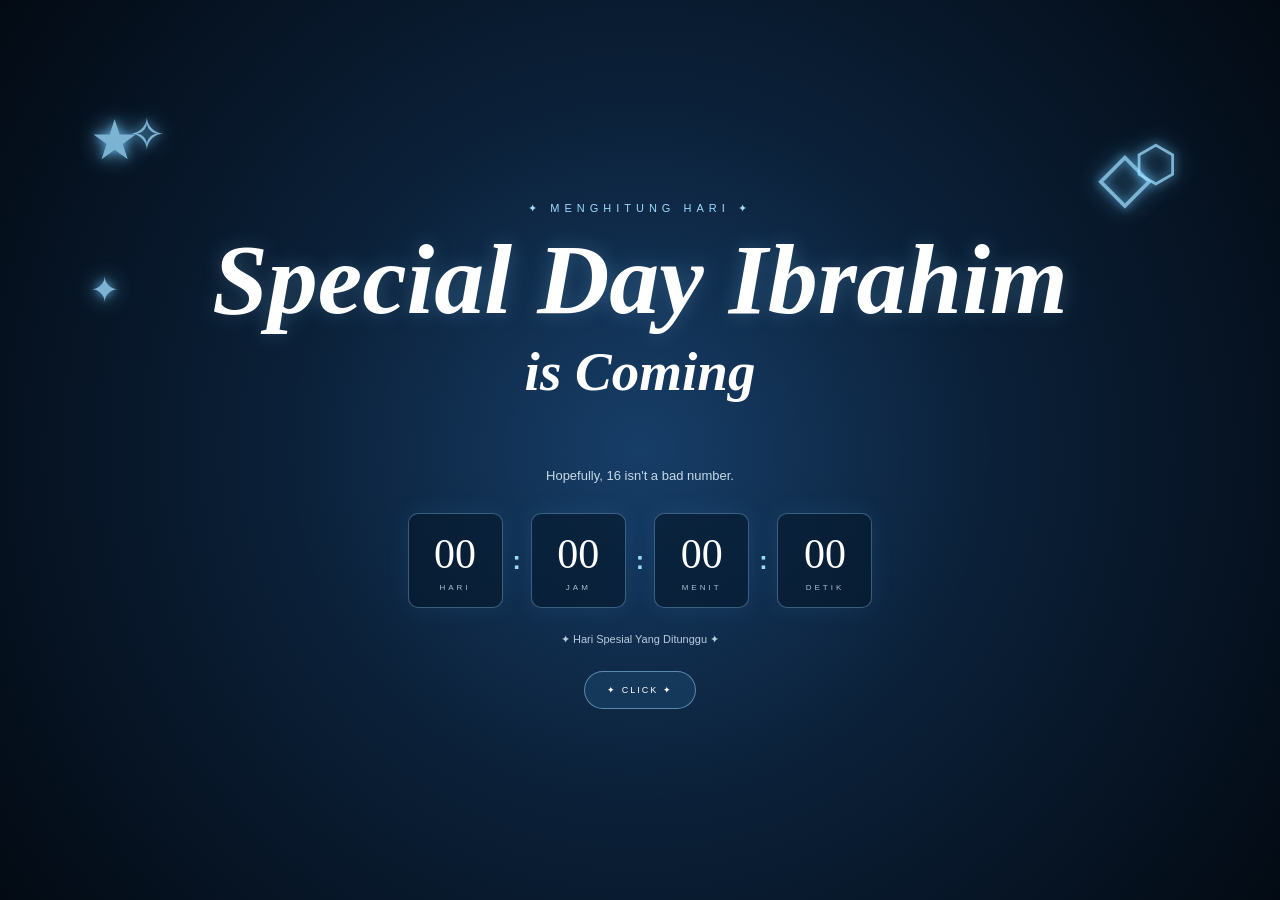
<file: index.html>
<!DOCTYPE html>
<html lang="id">

<head>
    <meta charset="UTF-8">

    <meta name="viewport"
          content="width=device-width, initial-scale=1.0">

    <title>
        HBD
    </title>

    <link rel="stylesheet" href="style.css">
</head>

<audio id="bgMusic" loop>
    <source src="lagu.mp3" type="audio/mpeg">
</audio>

<body>

    <div class="decorations">
        <span class="star">★</span>
        <span class="cube">◇</span>
        <span class="star star2">✦</span>
        <span class="cube cube2">⬡</span>
        <span class="star star3">✧</span>
    </div>

    <section class="page active" id="home">
        <p class="small-title">
            ✦ MENGHITUNG HARI ✦
        </p>
        <h1>
           Special Day Ibrahim
        </h1>

        <h2>
            is Coming
        </h2>
        <p class="subtitle">
           Hopefully, 16 isn't a bad number.
        </p>

        <div class="countdown">
            <div class="time">
                <span id="days">
                    00
                </span>
                <small>
                    HARI
                </small>
            </div>
            <b>:</b>
            <div class="time">
                <span id="hours">
                    00
                </span>
                <small>
                    JAM
                </small>
            </div>
            <b>:</b>
            <div class="time">
                <span id="minutes">
                    00
                </span>
                <small>
                    MENIT
                </small>
            </div>
            <b>:</b>

            <div class="time">
                <span id="seconds">
                    00
                </span>
                <small>
                    DETIK
                </small>
            </div>
        </div>

        <p class="note">
            ✦ Hari Spesial Yang Ditunggu ✦
        </p>
        <button onclick="startMusic(); nextPage('message')">
         ✦ CLICK ✦
        </button>

    </section>

    <section class="page" id="message">
        <p class="small-title">
            ✦ FOR YOU ✦
        </p>
        <h1>
            Happy Birtday
        </h1>
        <div class="letter">
            <h3>
                A new chapter, new hope. ✦
            </h3>
            <p>
                Today isn't just about getting older,
                but about everything you've been through to reach this point.
            </p>

            <p>
               There are things that are fun, things that are exhausting,
               and also little things that eventually become memories.
            </p>

            <p>
                And somehow, I'm still here.✦
            </p>

            <p>
                — 16, and just getting started.
            </p>

        </div>


        <button onclick="nextPage('gallery')">
            ✦ CLICK ✦
        </button>

    </section>

    <section class="page" id="gallery">


        <p class="small-title">
            ✦ A SPECIAL MEMORY ✦
        </p>

        <h1>

            His Best Moment

        </h1>


        <div class="gallery">

            <div class="photo">
                <img src="foto1.jpeg">
            </div>

            <div class="photo">
                <img src="foto2.jpeg">
            </div>

            <div class="photo">
                <img src="foto3.jpeg">
            </div>

            <div class="photo">
                <img src="foto4.jpeg">
            </div>

            <div class="photo">
                <img src="foto5.jpeg">
            </div>

            <div class="photo">
                <img src="foto6.jpeg">
            </div>

        </div>


        <button onclick="nextPage('video')">
            ✦ CLICK ✦
        </button>

    </section>

   <!-- HALAMAN FOTO MELEDAK -->
<section class="page" id="video">

  <h1>✦ Buka Kotaknya ✦</h1>
  <p class="subtitle">OPEN</p>

  <div class="photo-explosion">

    <!-- FOTO-FOTO YANG AKAN KELUAR -->
    <div class="explosion-photos">

      <img src="foto7.jpeg" class="explode-photo photo-7">
      <img src="foto8.jpeg" class="explode-photo photo-8">
      <img src="foto9.jpeg" class="explode-photo photo-9">
      <img src="foto10.jpeg" class="explode-photo photo-10">
      <img src="foto11.jpeg" class="explode-photo photo-11">
      <img src="foto12.jpeg" class="explode-photo photo-12">
      <img src="foto13.jpeg" class="explode-photo photo-13">
      <img src="foto14.jpeg" class="explode-photo photo-14">
      <img src="foto15.jpeg" class="explode-photo photo-15">
      <img src="foto16.jpeg" class="explode-photo photo-16">
      <img src="foto17.jpeg" class="explode-photo photo-17">
      <img src="foto18.jpeg" class="explode-photo photo-18">
      <img src="foto19.jpeg" class="explode-photo photo-19">

    </div>

    <!-- KOTAK -->
    <div class="gift-box" onclick="explodePhotos()">

      <div class="box-lid"></div>

      <div class="box-body">
        <div class="box-ribbon"></div>
      </div>

      <div class="box-bow">
        ✦
      </div>

    </div>

    <!-- TEKS SETELAH DIBUKA -->
    <p class="box-text">
      ✦ Memories ✦
    </p>

  </div>

  <button onclick="nextPage('message')">
    ✦ Kembali ✦
  </button>

</section>

    <script src="script.js"></script>

</body>

</html>
</file>
<file: style.css>
* {
    box-sizing: border-box;
}


body {

    margin: 0;

    min-height: 100vh;

    color: white;

    font-family: Arial, sans-serif;

    background:
        radial-gradient(
            circle at center,
            #173e68 0%,
            #0b2038 45%,
            #030a13 100%
        );

    overflow-x: hidden;

}


/* =========================
   DEKORASI
========================= */

.decorations span {

    position: fixed;

    color: #9bdcff;

    text-shadow:
        0 0 10px #72caff,
        0 0 25px #72caff;

    opacity: 0.8;

    pointer-events: none;

    animation:
        floating 4s ease-in-out infinite;

}


.star {

    font-size: 55px;

    top: 12%;

    left: 7%;

}


.star2 {

    font-size: 35px;

    top: 30%;

    right: 8%;

    animation-delay: 1s;

}


.star3 {

    font-size: 45px;

    bottom: 12%;

    left: 10%;

    animation-delay: 2s;

}


.cube {

    font-size: 70px;

    top: 15%;

    right: 10%;

    animation-delay: 1.5s;

}


.cube2 {

    font-size: 50px;

    bottom: 15%;

    right: 8%;

    animation-delay: 2.5s;

}


@keyframes floating {

    0% {

        transform:
            translateY(0px)
            rotate(0deg);

    }

    50% {

        transform:
            translateY(-15px)
            rotate(8deg);

    }

    100% {

        transform:
            translateY(0px)
            rotate(0deg);

    }

}


/* =========================
   HALAMAN
========================= */

.page {

    min-height: 100vh;

    width: 100%;

    padding:
        60px
        7%;

    display: none;

    flex-direction: column;

    justify-content: center;

    align-items: center;

    text-align: center;

    animation:
        muncul 0.7s ease;

}


.page.active {

    display: flex;

}


@keyframes muncul {

    from {

        opacity: 0;

        transform:
            translateY(25px);

    }

    to {

        opacity: 1;

        transform:
            translateY(0);

    }

}


/* =========================
   TEXT
========================= */

.small-title {

    color: #9bdcff;

    font-size: 11px;

    letter-spacing: 5px;

    margin-bottom: 15px;

}


h1 {

    margin: 0;

    font-family: Georgia, serif;

    font-style: italic;

    font-size:
        clamp(
            55px,
            9vw,
            100px
        );

    line-height: 1;

    text-shadow:
        0 0 20px
        rgba(
            130,
            210,
            255,
            0.25
        );

}


h2 {

    margin-top: 10px;

    font-family: Georgia, serif;

    font-style: italic;

    font-size: 55px;

}


.subtitle {

    color: #c7d9e8;

    font-size: 13px;

    margin:
        20px
        0
        30px;

}


/* =========================
   COUNTDOWN
========================= */

.countdown {

    display: flex;

    align-items: center;

    gap: 10px;

}


.time {

    width: 95px;

    height: 95px;

    display: flex;

    flex-direction: column;

    justify-content: center;

    align-items: center;

    border:
        1px solid
        rgba(
            150,
            215,
            255,
            0.35
        );

    border-radius: 10px;

    background:
        rgba(
            5,
            25,
            45,
            0.65
        );

    box-shadow:
        0 0 25px
        rgba(
            80,
            180,
            255,
            0.1
        );

}


.time span {

    font-family: Georgia, serif;

    font-size: 42px;

}


.time small {

    margin-top: 5px;

    font-size: 8px;

    letter-spacing: 3px;

    color: #a9c0d4;

}


.countdown > b {

    color: #9bdcff;

    font-size: 25px;

}


.note {

    color: #b8ccde;

    font-size: 11px;

    margin:
        25px
        0;

}


/* =========================
   BUTTON
========================= */

button {

    padding:
        13px
        22px;

    border:
        1px solid
        rgba(
            155,
            220,
            255,
            0.5
        );

    border-radius: 30px;

    background:
        rgba(
            30,
            80,
            120,
            0.4
        );

    color: white;

    font-size: 9px;

    letter-spacing: 2px;

    cursor: pointer;

    transition: 0.3s;

}


button:hover {

    transform:
        translateY(-3px);

    background:
        rgba(
            70,
            160,
            230,
            0.4
        );

    box-shadow:
        0 0 20px
        rgba(
            100,
            200,
            255,
            0.2
        );

}


/* =========================
   UCAPAN
========================= */

.letter {

    width:
        min(
            650px,
            90%
        );

    margin:
        30px
        0;

    padding: 30px;

    text-align: left;

    background:
        rgba(
            10,
            30,
            50,
            0.7
        );

    border:
        1px solid
        rgba(
            155,
            220,
            255,
            0.3
        );

    border-radius: 12px;

}


.letter h3 {

    font-size: 12px;

}


.letter p {

    color: #d5e3ee;

    font-size: 13px;

    line-height: 1.8;

}


/* =========================
   GALERI
========================= */

.gallery {

    width:
        min(
            750px,
            95%
        );

    display: grid;

    grid-template-columns:
        repeat(
            3,
            1fr
        );

    gap: 20px;

    margin:
        35px
        0;

}


.photo {

    padding:
        8px
        8px
        25px;

    background: white;

    box-shadow:
        0 10px 25px
        rgba(
            0,
            0,
            0,
            0.4
        );

    transform:
        rotate(-2deg);

    transition: 0.3s;

}


.photo:nth-child(2) {

    transform:
        rotate(3deg);

}


.photo:nth-child(3) {

    transform:
        rotate(-1deg);

}


.photo:nth-child(4) {

    transform:
        rotate(2deg);

}


.photo:nth-child(5) {

    transform:
        rotate(-3deg);

}


.photo:nth-child(6) {

    transform:
        rotate(2deg);

}


.photo:hover {

    transform:
        translateY(-10px)
        rotate(0deg);

}


.photo img {

    width: 100%;

    aspect-ratio: 1 / 1;

    object-fit: cover;

    display: block;

}


/* =========================
   VIDEO
========================= */

.video-box {

    width:
        min(
            750px,
            95%
        );

    margin:
        30px
        0;

    padding: 8px;

    background:
        rgba(
            5,
            15,
            25,
            0.8
        );

    border:
        1px solid
        rgba(
            155,
            220,
            255,
            0.4
        );

}


.video-box video {

    width: 100%;

    display: block;

}


/* =========================
   HP
========================= */

@media (max-width: 600px) {

    .countdown {

        gap: 4px;

    }


    .time {

        width: 65px;

        height: 75px;

    }


    .time span {

        font-size: 30px;

    }


    .countdown > b {

        font-size: 18px;

    }


    .gallery {

        grid-template-columns:
            repeat(
                2,
                1fr
            );

        gap: 12px;

    }


    h2 {

        font-size: 40px;

    }
}


/* =========================================
   KOTAK FOTO MELEDAK
========================================= */

.photo-explosion {
    position: relative;

    width: 100%;
    max-width: 700px;

    height: 500px;

    margin: 30px auto;

    display: flex;
    justify-content: center;
    align-items: center;

    overflow: visible;
}


/* AREA FOTO */

.explosion-photos {
    position: absolute;

    width: 100%;
    height: 100%;

    left: 0;
    top: 0;

    pointer-events: none;

    display: flex;
    justify-content: center;
    align-items: center;
}


/* FOTO */

.explode-photo {

    position: absolute;

    width: 120px;
    height: 155px;

    object-fit: cover;

    border-radius: 15px;

    border: 4px solid white;

    box-shadow:
        0 10px 25px
        rgba(0, 0, 0, 0.35);

    left: 50%;
    top: 50%;

    transform:
        translate(-50%, -50%)
        scale(0);

    opacity: 0;

    z-index: 1;
}


/* FOTO KELUAR */

.photo-explosion.open .explode-photo {

    animation:
        photoExplosion
        1.2s
        cubic-bezier(.17,.67,.3,1.3)
        var(--delay)
        forwards;

}


/* =========================================
   ANIMASI FOTO
========================================= */

@keyframes photoExplosion {

    0% {

        opacity: 0;

        transform:
            translate(-50%, -50%)
            scale(0)
            rotate(0deg);

    }


    45% {

        opacity: 1;

        transform:
            translate(
                calc(-50% + var(--x) * 0.65),
                calc(-50% + var(--y) * 0.65)
            )
            scale(1.15)
            rotate(
                calc(var(--rotate) * 0.5)
            );

    }


    100% {

        opacity: 1;

        transform:
            translate(
                calc(-50% + var(--x)),
                calc(-50% + var(--y))
            )
            scale(1)
            rotate(var(--rotate));

    }

}


/* =========================================
   KOTAK HADIAH
========================================= */

.gift-box {

    position: absolute;

    width: 150px;
    height: 130px;

    left: 50%;
    top: 50%;

    transform:
        translate(-50%, -50%);

    cursor: pointer;

    z-index: 10;

}


.gift-box:hover {

    transform:
        translate(-50%, -50%)
        scale(1.08);

}


/* =========================================
   BADAN KOTAK
========================================= */

.box-body {

    position: absolute;

    width: 150px;
    height: 100px;

    bottom: 0;

    border-radius: 8px;

    background:
        linear-gradient(
            135deg,
            #5bbcff,
            #238fe0
        );

    box-shadow:
        0 15px 30px
        rgba(0, 0, 0, 0.3);

    overflow: hidden;

}


/* =========================================
   PITA
========================================= */

.box-ribbon {

    position: absolute;

    width: 28px;
    height: 100%;

    left: 50%;

    transform:
        translateX(-50%);

    background: #dff6ff;

}


/* =========================================
   TUTUP KOTAK
========================================= */

.box-lid {

    position: absolute;

    width: 165px;
    height: 35px;

    left: -7px;
    top: 0;

    border-radius: 8px;

    background:
        linear-gradient(
            135deg,
            #78caff,
            #319ce8
        );

    box-shadow:
        0 8px 15px
        rgba(0, 0, 0, 0.25);

    z-index: 2;

    transition:
        transform 0.7s ease;

}


/* =========================================
   BOW / SIMBOL
========================================= */

.box-bow {

    position: absolute;

    z-index: 5;

    left: 50%;
    top: -35px;

    transform:
        translateX(-50%);

    font-size: 45px;

    color: white;

    text-shadow:
        0 5px 10px
        rgba(0, 0, 0, 0.25);

}


/* =========================================
   KOTAK DIBUKA
========================================= */

.photo-explosion.open .box-lid {

    transform:
        translateY(-70px)
        rotate(-8deg);

}


.photo-explosion.open .gift-box {

    animation:
        boxShake
        0.5s
        ease;

}


/* =========================================
   GETAR KOTAK
========================================= */

@keyframes boxShake {

    0% {

        transform:
            translate(-50%, -50%)
            scale(1);

    }


    30% {

        transform:
            translate(-50%, -50%)
            scale(1.15)
            rotate(-4deg);

    }


    60% {

        transform:
            translate(-50%, -50%)
            scale(1.15)
            rotate(4deg);

    }


    100% {

        transform:
            translate(-50%, -50%)
            scale(1);

    }

}


/* =========================================
   TEKS
========================================= */

.box-text {

    opacity: 0;

    margin-top: 15px;

    font-size: 18px;

    transition:
        opacity 0.5s ease 1s;

}


.photo-explosion.open .box-text {

    opacity: 1;

}


/* =========================================
   HP
========================================= */

@media (max-width: 600px) {

    .photo-explosion {

        height: 450px;

    }


    .explode-photo {

        width: 75px;
        height: 100px;

        border-width: 3px;

    }


    .gift-box {

        width: 130px;
        height: 115px;

    }


    .box-body {

        width: 130px;
        height: 90px;

    }


    .box-lid {

        width: 145px;
        height: 32px;

        left: -7px;

    }

}
</file>
